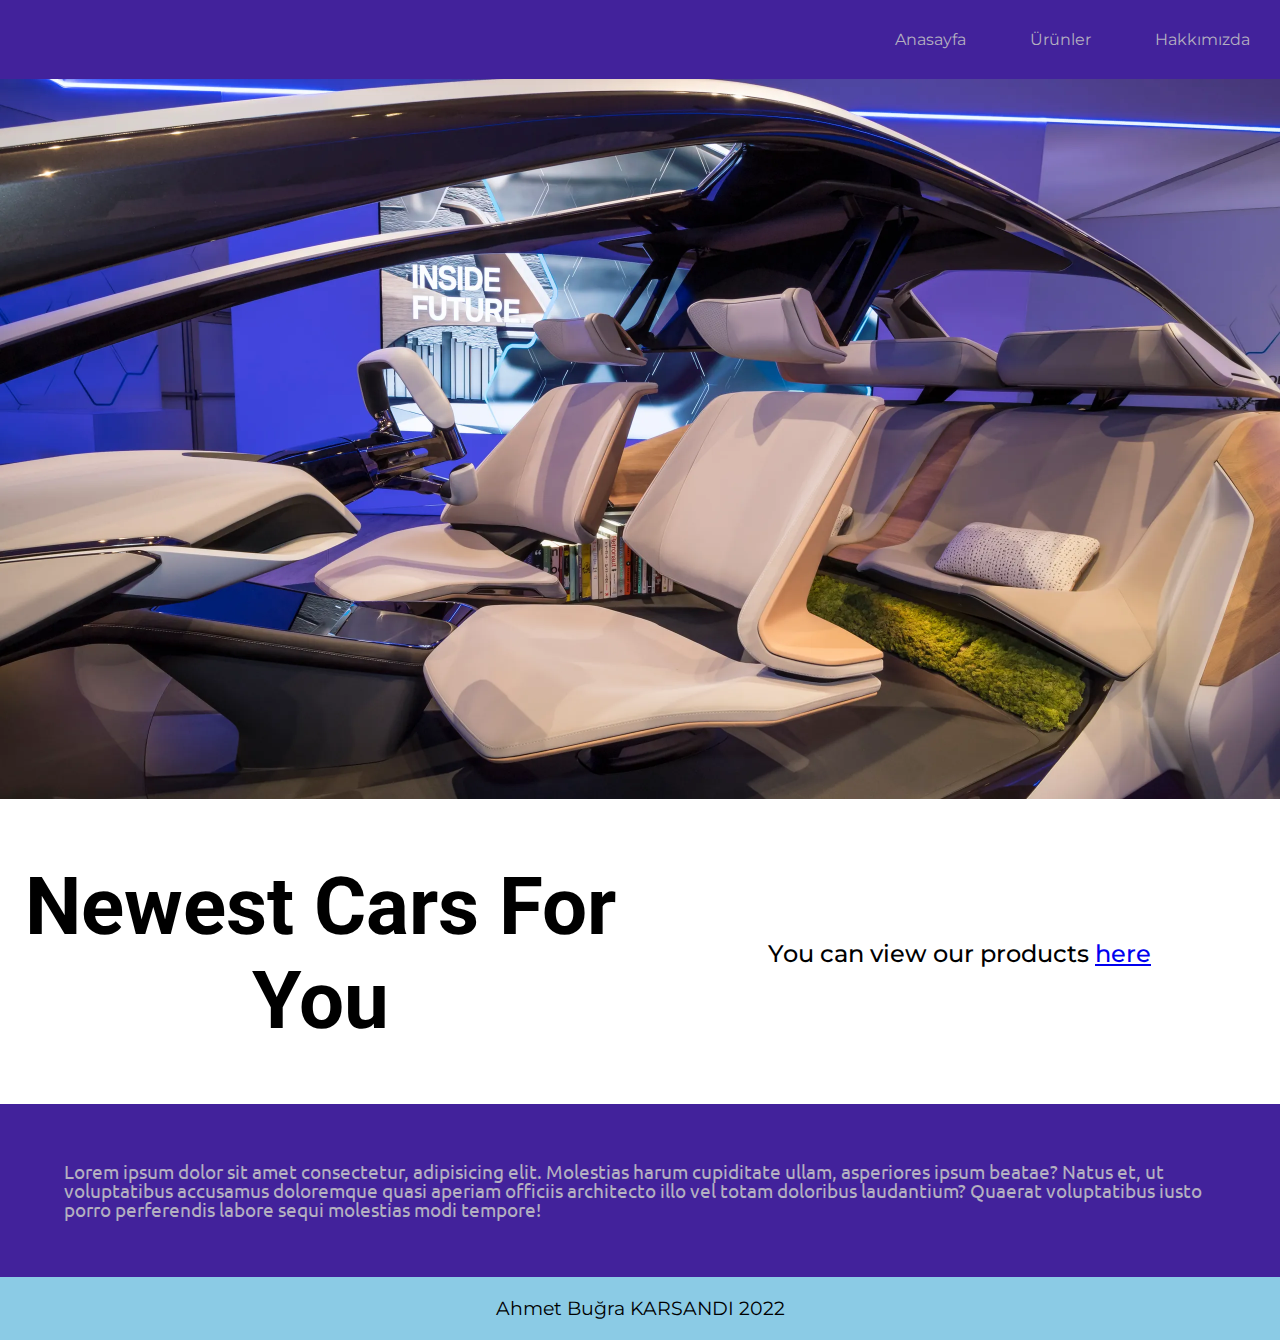
<file: index.html>
<!DOCTYPE html>
<html lang="en">

<head>
    <meta charset="UTF-8">
    <meta http-equiv="X-UA-Compatible" content="IE=edge">
    <meta name="viewport" content="width=device-width, initial-scale=1.0">

    <link rel="stylesheet" href="styles/styles.css">
    <link rel="preconnect" href="https://fonts.googleapis.com">
    <link rel="preconnect" href="https://fonts.gstatic.com" crossorigin>
    <link href="https://fonts.googleapis.com/css2?family=Montserrat:ital,wght@0,100;0,200;0,300;0,400;0,500;0,600;0,700;0,800;0,900;1,100;1,200;1,300;1,400;1,500;1,600;1,700;1,800;1,900&family=Roboto:wght@300;700&family=Ubuntu:ital,wght@0,300;0,400;0,500;0,700;1,300;1,400;1,500;1,700&display=swap" rel="stylesheet">

    <title>Newest Cars</title>
</head>

<body>
    <nav class="navigation-line nice-bar">
        <ul class="bar-container">
            <li class="nav-element"><a class="nav-element" href = "index.html">Anasayfa </a></li>
            <li class="nav-element"><a class="nav-element" href = "urunler.html">Ürünler </a></li>
            <li class="nav-element"><a class="nav-element" href = "#about" target="#about">Hakkımızda </a></li>
        </ul>
    </nav>
    <section class = "intro">
        <img class ="bg-image" src="images/main-pic.png" alt="">
        <table class="info-table">
            <tr class="info-row">
                <td class="infos"><h1 id="about">Newest Cars For You</h1></td>
                <td class="infos" style="font-family: 'Montserrat'; font-weight: 500; font-size: 1.5rem;"><p>You can view our products <a href="urunler.html">here</a></p></td>
            </tr>
        </table>
        
    </section>

    <section class="about-us">
        <p style="color: #b4b0c0; font-family: 'Ubuntu'; font-size: 1.2rem; line-height: 1.2rem;">Lorem ipsum dolor sit amet consectetur, adipisicing elit. Molestias harum cupiditate ullam, asperiores ipsum beatae? Natus et, ut voluptatibus accusamus doloremque quasi aperiam officiis architecto illo vel totam doloribus laudantium? Quaerat voluptatibus iusto porro perferendis labore sequi molestias modi tempore!</p>
    </section>

    <section style="background-color: #43abd49d; padding: 0.2%;">
        <p style="text-align: center; font-family: 'Montserrat'; font-size: 1.2rem; line-height: 1.2rem;">Ahmet Buğra KARSANDI 2022</p>
    </section>
    

</body>

</html>
</file>
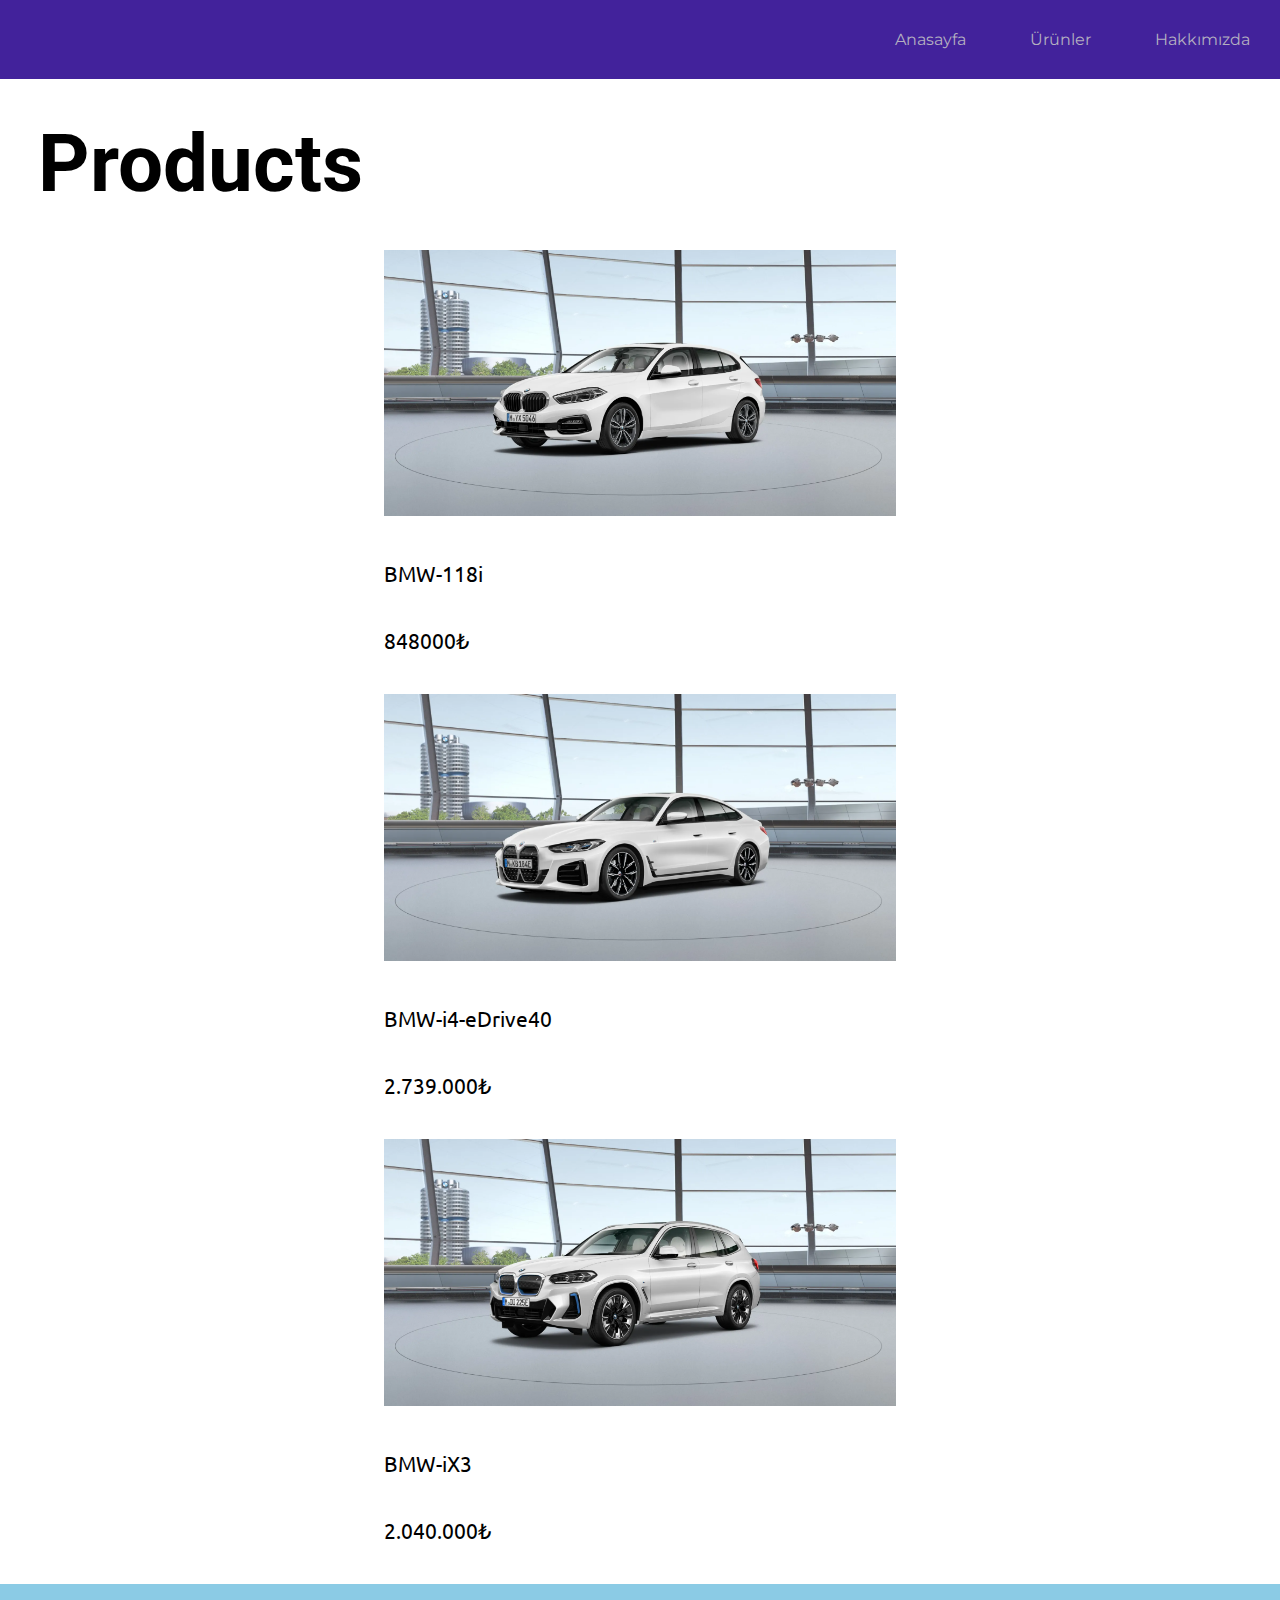
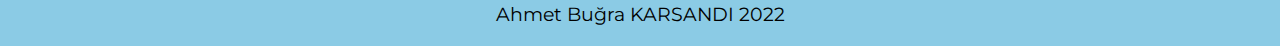
<file: urunler.html>
<!DOCTYPE html>
<html lang="en">
<head>
    <meta charset="UTF-8">
    <meta http-equiv="X-UA-Compatible" content="IE=edge">
    <meta name="viewport" content="width=device-width, initial-scale=1.0">

    <link rel="stylesheet" href="styles/styles.css">
    <link rel="preconnect" href="https://fonts.googleapis.com">
    <link rel="preconnect" href="https://fonts.gstatic.com" crossorigin>
    <link href="https://fonts.googleapis.com/css2?family=Montserrat:ital,wght@0,100;0,200;0,300;0,400;0,500;0,600;0,700;0,800;0,900;1,100;1,200;1,300;1,400;1,500;1,600;1,700;1,800;1,900&family=Roboto:wght@300;700&family=Ubuntu:ital,wght@0,300;0,400;0,500;0,700;1,300;1,400;1,500;1,700&display=swap" rel="stylesheet">
    <title>Products</title>
</head>
<body>
    <nav class="navigation-line nice-bar">
        <ul class="bar-container">
            <li class="nav-element"><a class="nav-element" href = "index.html">Anasayfa </a></li>
            <li class="nav-element"><a class="nav-element" href = "urunler.html">Ürünler </a></li>
            <li class="nav-element"><a class="nav-element" href = "index.html#about" target="#about">Hakkımızda </a></li>
        </ul>
    </nav>

    <section>
        <h1 style="margin: 3%;">Products</h1>
    </section>

    <section  class="products">
        <div class="">
            <img src="images/BMW-118i.png" alt="" class="center-img">
            <p class="info-text-product">BMW-118i</p>
            <p class="info-text-product">848000₺</p>
        </div>
        <div class="">
            <img src="images/BMW-i4-eDrive40.png" alt="" class="center-img">
            <p class="info-text-product">BMW-i4-eDrive40</p>
            <p class="info-text-product">2.739.000₺</p>
        </div>
        <div class="">
            <img src="images/BMW-iX3.png" alt="" class="center-img">
            <p class="info-text-product">BMW-iX3</p>
            <p class="info-text-product">2.040.000₺</p>
        </div>
        
    </section>

    <footer style="background-color: #43abd49d; padding: 0.2%;">
        <p style="text-align: center; font-family: 'Montserrat'; font-size: 1.2rem; line-height: 1.2rem;">Ahmet Buğra KARSANDI 2022</p>
    </footer>

    
</body>
</html>
</file>
<file: styles/styles.css>
.nav-element{
    display: inline-block;
    margin: 15px;
    color: #b4b0c0;
    font-family: 'Montserrat';
    text-decoration: none;
}

.nav-element:visited{
    display: inline-block;
    margin: 15px;
    color: white;
    font-family: 'Montserrat';
    text-decoration: none;    
}

.bar-container{
    text-align: end;
    padding: 0;
    margin: 0;
}

.nice-bar{
    background-color: #42229b;
}

.bg-image{
    max-width: 100%; 
    max-height: 100%;
}

.info-row{

    text-align: center;
    margin-left: 0%;
    margin-right: 30%;
}

.info-table{
    width: 100%;
}

.about-us{
    padding: 3% 5%;
    background-color: #42229b;
}

.infos{
    width: 50%;
}

.center-img{
    width: 40%;
    margin-left: 30%;
    margin-right: 30%;
}

.info-text-product{
    margin: 40px 30%;
    font-family: 'Ubuntu';
    font-size: 1.3rem;
}

body{
    margin: 0%;
}

h1{

    font-family: 'Roboto', sans-serif;
    font-size: 5rem;
}
</file>
